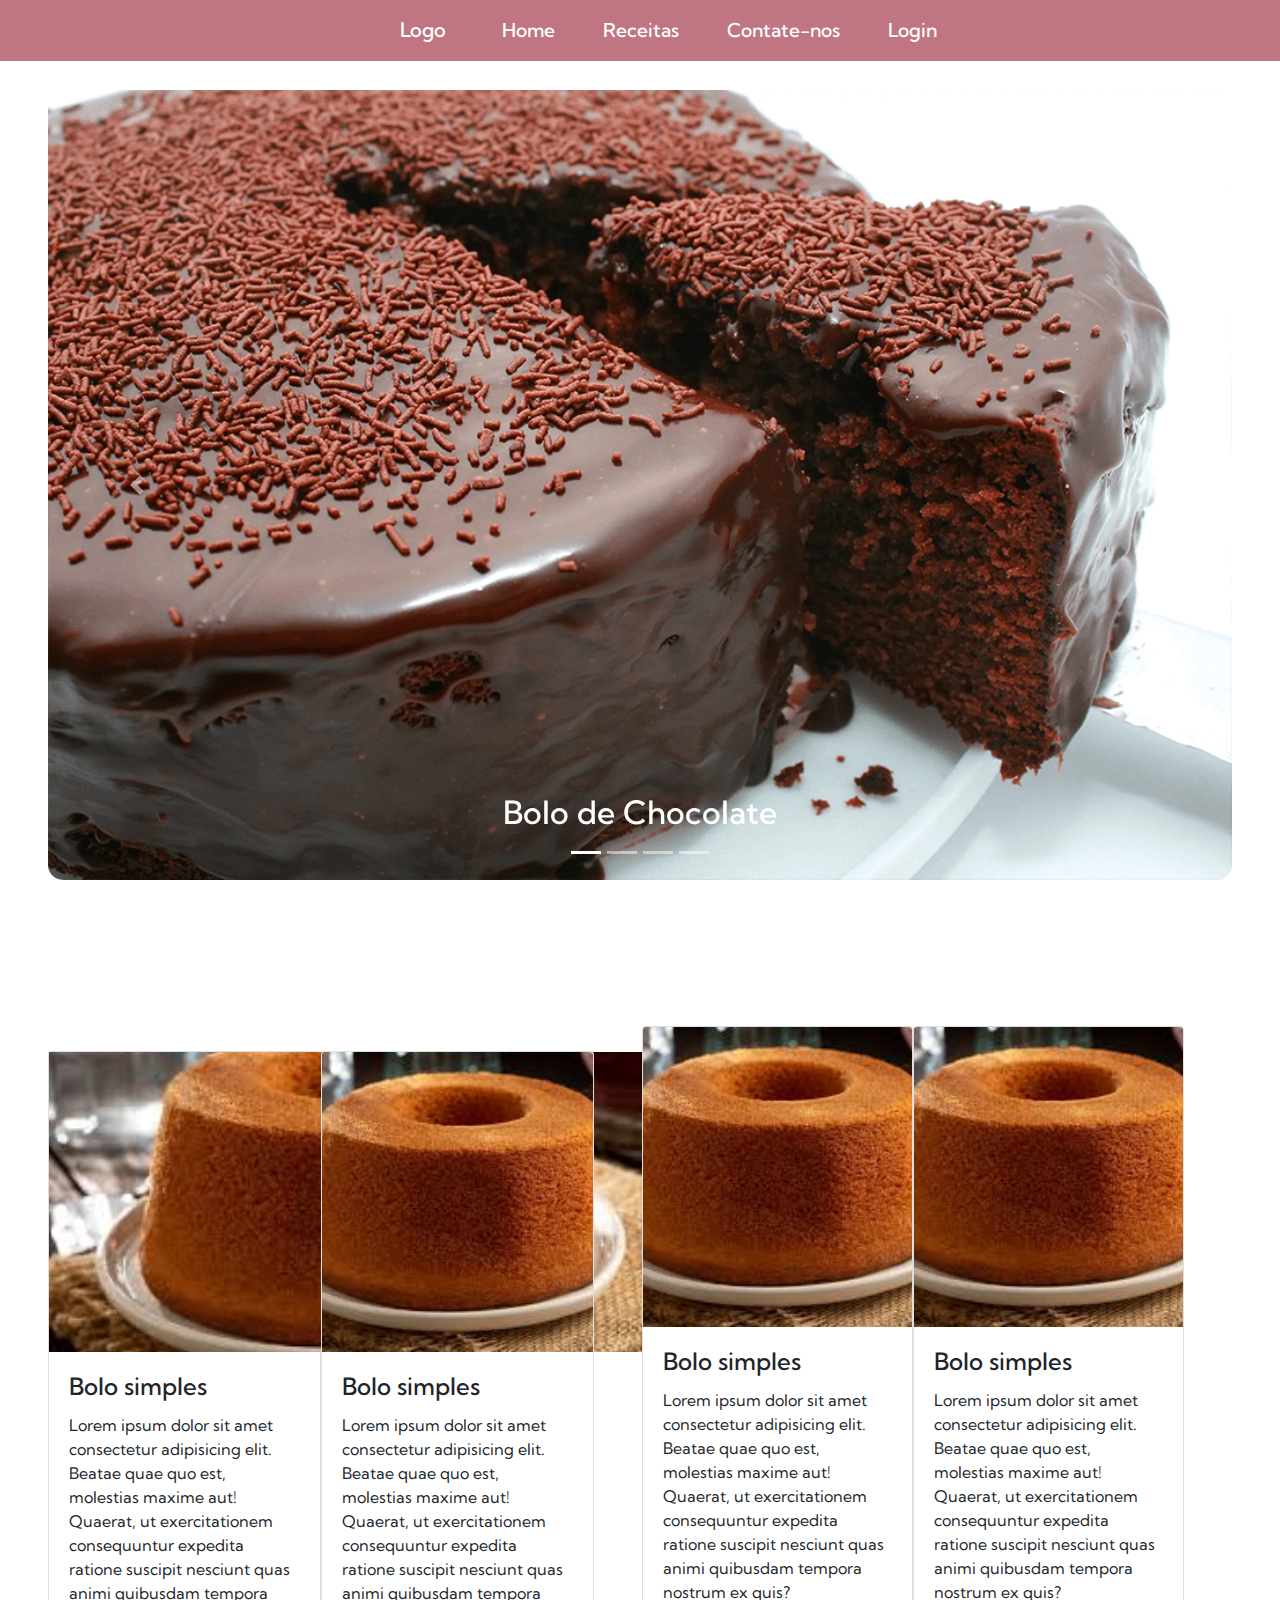
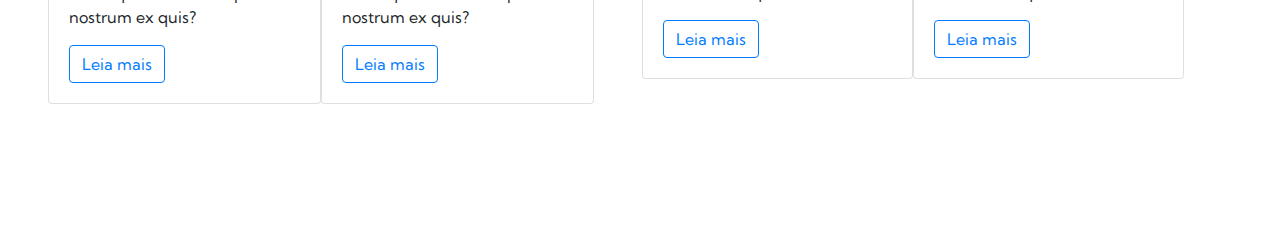
<file: index.html>
<!DOCTYPE html>
<html lang="en">
<head>
    <meta charset="utf-8">
    <meta name="viewport" content="width=device-width, initial-scale=1, shrink-to-fit=no">
    <title>Receitas Doces</title>
    <link rel="stylesheet" href="css/style.css">
    <link rel="stylesheet" href="https://stackpath.bootstrapcdn.com/bootstrap/4.3.1/css/bootstrap.min.css" integrity="sha384-ggOyR0iXCbMQv3Xipma34MD+dH/1fQ784/j6cY/iJTQUOhcWr7x9JvoRxT2MZw1T" crossorigin="anonymous">

    <!--FONTES-->
    <!--KUMBH-->
    <link rel="preconnect" href="https://fonts.googleapis.com">
    <link rel="preconnect" href="https://fonts.gstatic.com" crossorigin>
    <link href="https://fonts.googleapis.com/css2?family=Inter:ital,opsz,wght@0,14..32,100..900;1,14..32,100..900&family=Kumbh+Sans:wght@100..900&family=Roboto:ital,wght@0,100;0,300;0,400;0,500;0,700;0,900;1,100;1,300;1,400;1,500;1,700;1,900&display=swap" rel="stylesheet">
    <!--INTER-->
    <link rel="preconnect" href="https://fonts.googleapis.com">
<link rel="preconnect" href="https://fonts.gstatic.com" crossorigin>
<link href="https://fonts.googleapis.com/css2?family=Inter:ital,opsz,wght@0,14..32,100..900;1,14..32,100..900&family=Kumbh+Sans:wght@100..900&family=Roboto:ital,wght@0,100;0,300;0,400;0,500;0,700;0,900;1,100;1,300;1,400;1,500;1,700;1,900&display=swap" rel="stylesheet">

</head>
<body>
    <!--NAVBAR-->
    <header class="header">
        <nav class="navbar navbar-expand-md">
            <a href="#" class="logo navbar-brand">Logo</a>

            <button class="navbar-toggler" data-toggle="collapse" data-target="#nav-target">
                <span class="navbar-toggler-icon"></span>
            </button>

            <div class="collapse navbar-collapse" id="nav-target">
                <ul class="navbar-nav ml-auto">
                    <li class="nav-item">
                        <a href="index.html" class="nav-link">Home</a>
                    </li>
                    <li class="nav-item">
                        <a href="receitas.html" class="nav-link">Receitas</a>
                    </li>
                    <li class="nav-item">
                        <a href="#" class="nav-link">Contate-nos</a>
                    </li>
                    <li class="nav-item">
                        <a href="#" class="nav-link">Login</a>
                    </li>
                </ul>
            </div>
        </nav>
    </header>

    <!--CAROUSEL-->
    <div class="carrossel">
        <div id="carousel-legenda" class="carousel slide" data-ride="carousel">
            <!--INDICADORES-->
            <ol class="carousel-indicators">
                <li class="active" data-target="#carousel-legenda" data-slide-to="0"></li>
                <li data-target="#carousel-legenda" data-slide-to="1"></li>
                <li data-target="#carousel-legenda" data-slide-to="2"></li>
                <li data-target="#carousel-legenda" data-slide-to="3"></li>
            </ol>
    
            <div class="carousel-inner"> <!--INNER-->
    
                <div class="carousel-item active">
                    <img src="img/08-bolo-chocolate.png" class="img img-fluid">
                    <div class="carousel-caption">
                        <h2>Bolo de Chocolate</h2>
                    </div>
                </div>
                <div class="carousel-item">
                    <img src="img/brigadeiro rosa.webp" class="img img-fluid">
                    <div class="carousel-caption">
                        <h2>Brigadeiro</h2>
                    </div>
                </div>
                <div class="carousel-item">
                    <img src="img/suspiro.webp" class="img img-fluid">
                    <div class="carousel-caption">
                        <h2>Suspiro</h2>
                    </div>
                </div>
                <div class="carousel-item">
                    <img src="img/mousse2.jpg" class="img img-fluid">
                    <div class="carousel-caption">
                        <h2>Mousse de Maracujá</h2>
                    </div>
                </div>
    
                <!--CONTROLES-->
                <a href="#carousel-legenda" class="carousel-control-prev" data-slide="prev">
                    <span class="carousel-control-prev-icon"></span>
                </a>
                <a href="#carousel-legenda" class="carousel-control-next" data-slide="next">
                    <span class="carousel-control-next-icon"></span>
                </a>
            </div>
        </div>
    </div>
    

    <!--CARDS-->
    <div class="cards">
        <div class="card">
            <img src="img/bolo simples.jfif" class="img-cards">
            <div class="card-body">
                <h4 class="card-title">Bolo simples</h4>
                <p class="card-text">
                    Lorem ipsum dolor sit amet consectetur adipisicing elit. Beatae quae quo est, molestias maxime aut! Quaerat, ut exercitationem consequuntur expedita ratione suscipit nesciunt quas animi quibusdam tempora nostrum ex quis?
                </p>
                <a class="btn btn-outline-primary" href="">Leia mais</a>
            </div>
        </div>

        <div class="card">
            <img src="img/bolo simples.jfif" class="img-cards card-img-top">
            <div class="card-body">
                <h4 class="card-title">Bolo simples</h4>
                <p class="card-text">
                    Lorem ipsum dolor sit amet consectetur adipisicing elit. Beatae quae quo est, molestias maxime aut! Quaerat, ut exercitationem consequuntur expedita ratione suscipit nesciunt quas animi quibusdam tempora nostrum ex quis?
                </p>
                <a class="btn btn-outline-primary" href="">Leia mais</a>
            </div>
        </div>

        
    <div class="cards2">
        <div class="card">
            <img src="img/bolo simples.jfif" class="img-cards card-img-top">
            <div class="card-body">
                <h4 class="card-title">Bolo simples</h4>
                <p class="card-text">
                    Lorem ipsum dolor sit amet consectetur adipisicing elit. Beatae quae quo est, molestias maxime aut! Quaerat, ut exercitationem consequuntur expedita ratione suscipit nesciunt quas animi quibusdam tempora nostrum ex quis?
                </p>
                <a class="btn btn-outline-primary" href="">Leia mais</a>
            </div>
        </div>

        <div class="card">
            <img src="img/bolo simples.jfif" class="img-cards card-img-top">
            <div class="card-body">
                <h4 class="card-title">Bolo simples</h4>
                <p class="card-text">
                    Lorem ipsum dolor sit amet consectetur adipisicing elit. Beatae quae quo est, molestias maxime aut! Quaerat, ut exercitationem consequuntur expedita ratione suscipit nesciunt quas animi quibusdam tempora nostrum ex quis?
                </p>
                <a class="btn btn-outline-primary" href="">Leia mais</a>
            </div>
        </div> 
    </div>
  
    <!-- 
    cores
        #A64C44 - MARROM
        #D9A384 - BEGE
        #40391A - VER ESC
        #8C8958 - VERD CLA
        #BF7582 - ROSA
    https://color.adobe.com/pt/search?q=sweet&t=term
    -->
        
    <!-- Optional JavaScript -->
    <!-- jQuery first, then Popper.js, then Bootstrap JS -->
    <script src="https://code.jquery.com/jquery-3.3.1.slim.min.js" integrity="sha384-q8i/X+965DzO0rT7abK41JStQIAqVgRVzpbzo5smXKp4YfRvH+8abtTE1Pi6jizo" crossorigin="anonymous"></script>
    <script src="https://cdnjs.cloudflare.com/ajax/libs/popper.js/1.14.7/umd/popper.min.js" integrity="sha384-UO2eT0CpHqdSJQ6hJty5KVphtPhzWj9WO1clHTMGa3JDZwrnQq4sF86dIHNDz0W1" crossorigin="anonymous"></script>
    <script src="https://stackpath.bootstrapcdn.com/bootstrap/4.3.1/js/bootstrap.min.js" integrity="sha384-JjSmVgyd0p3pXB1rRibZUAYoIIy6OrQ6VrjIEaFf/nJGzIxFDsf4x0xIM+B07jRM" crossorigin="anonymous"></script>
</body>
</html>
</file>
<file: css/style.css>
*{
    margin: 0;
    padding: 0;
    font-family: "Kumbh Sans", sans-serif;
    box-sizing: border-box;
}
body {
    height: 100vh;
    background-image: linear-gradient();
    padding-top: 5rem;
}

.header {
    position: fixed;
    top: 0;
    left: 0;
    width: 100%;
    background-color: #BF7582;
    display: flex;
    justify-content: space-evenly;
    align-items: center;
    z-index: 100;
}
.logo {
    font-size: 2rem;
    text-decoration: none;
    font-weight: 700;
    color: white;
}
.navbar {
    font-size: 1.2rem;
    list-style: none;
    margin-left: 2rem;
}
.navbar a {
    font-weight: 500;
    text-decoration: none;
    color: white;
    margin-left: 2rem;
}
.carrossel {
    margin-top: 10px;
    padding-inline: 3rem;
    margin-bottom: 50px;
}

.img {
    width: 100%;
    border-radius: 15px;
    object-fit: cover;
    object-position: center;
}
.cards{
    display: flex;
    align-items: center;
    justify-content: center;
    padding: 3rem;
    margin-bottom: 50px;
}
.cards2 {
    display: flex;
    align-items: center;
    justify-content: center;
    padding: 3rem;
    margin-bottom: 50px;
}
.img-cards {
    width: 600px;
    height: 300px;
    object-fit: cover;
    object-position: center;
}
</file>
